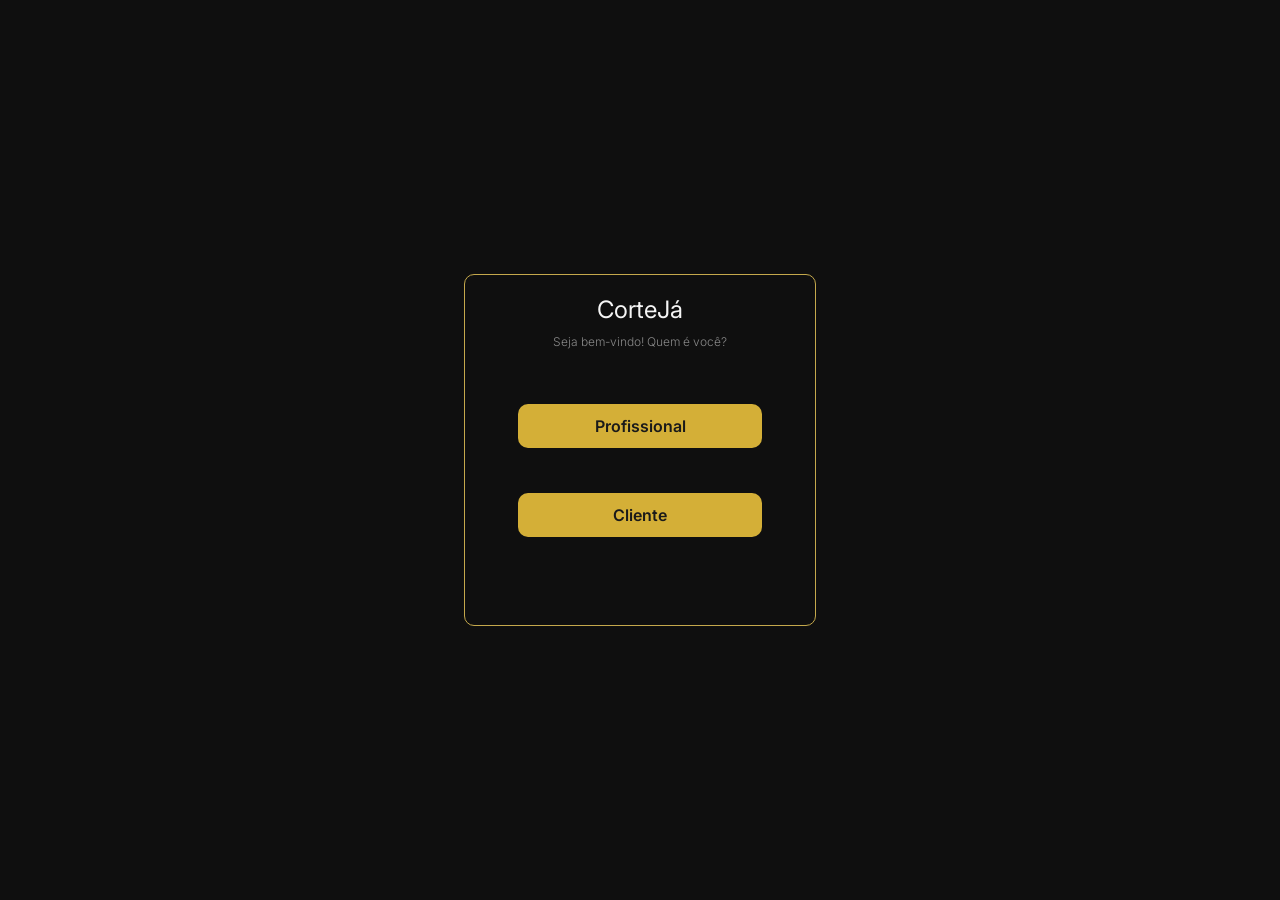
<file: frontend/index.html>
<!doctype html>
<html lang="en">
  <head>
    <meta charset="UTF-8" />
    <meta name="viewport" content="width=device-width, initial-scale=1.0" />
    <title>CorteJá</title>
    <link rel="stylesheet" href="style.css" />
  </head>
  <body>
    <main>
      <section>
        <h1>CorteJá</h1>
        <h2>Seja bem-vindo! Quem é você?</h2>
        <div>
          <a href="./barbeiro/login.html" class="barbeiro">Profissional</a>
        </div>
        <div>
          <a href="./cliente/login.html" class="cliente">Cliente</a>
        </div>
      </section>
    </main>
  </body>
</html>
</file>
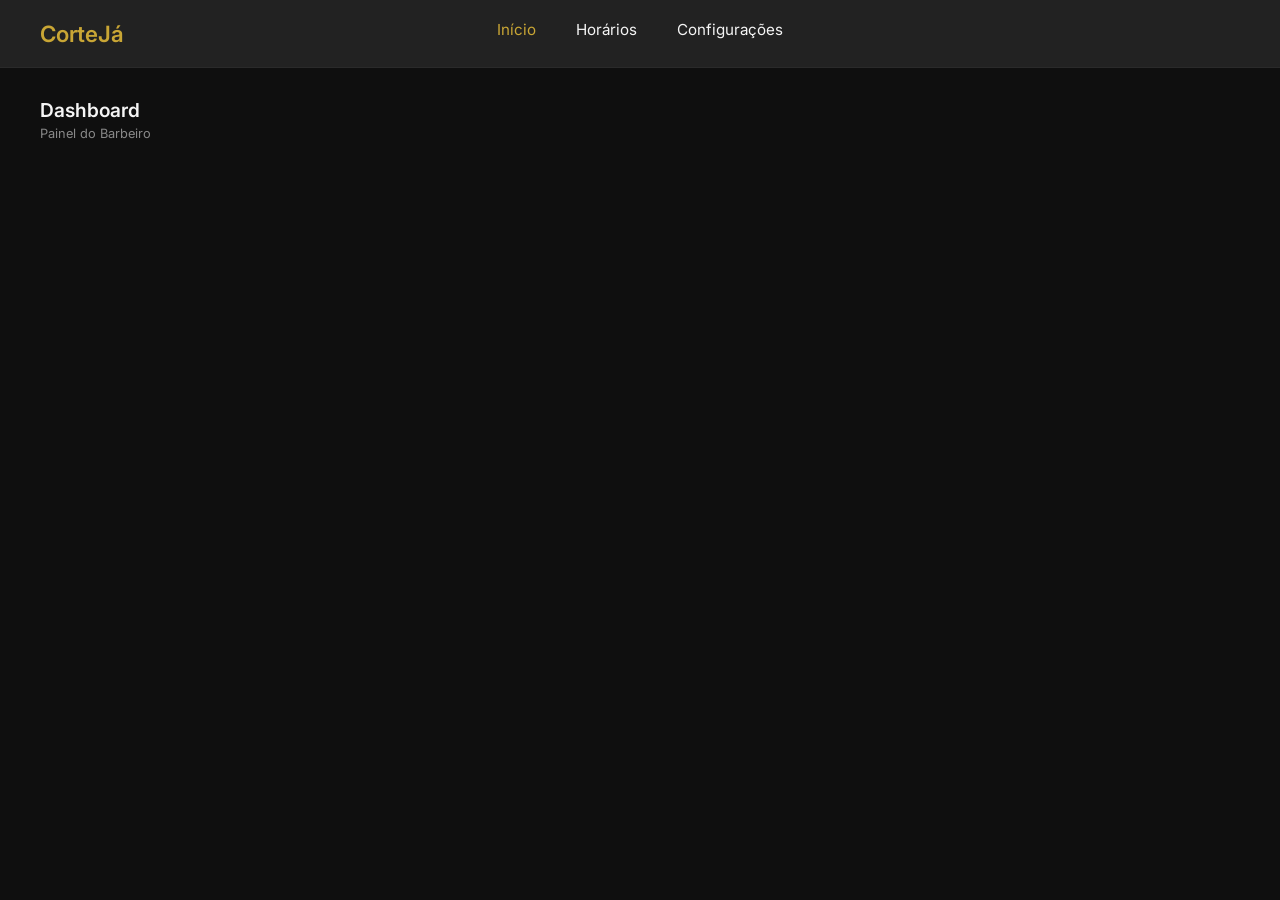
<file: frontend/barbeiro/calendario.html>
<!doctype html>
<html lang="en">
  <head>
    <meta charset="UTF-8" />
    <meta name="viewport" content="width=device-width, initial-scale=1.0" />
    <title>CorteJá</title>
    <link rel="stylesheet" href="./css/calendario.css" />
  </head>
  <body>
    <header>
      <h1>CorteJá</h1>
      <nav>
        <a href="" class="active">Início</a>
        <a href="" id="horario">Horários</a>
        <a href="">Configurações</a>
      </nav>
    </header>
    <main>
      <div class="titulo">
        <h2>Dashboard</h2>
        <p>Painel do Barbeiro</p>
      </div>
      <div id="calendario"></div>
      <div id="meuModal" class="modalEscondido">
        <div class="modalConteudo">
          <p>Você tem certeza que deseja cancelar?</p>
          <button id="sim">Sim</button>
          <button id="nao">Não</button>
        </div>
      </div>
    </main>
    <script src="./JavaScript/calendario.js"></script>
  </body>
</html>
</file>
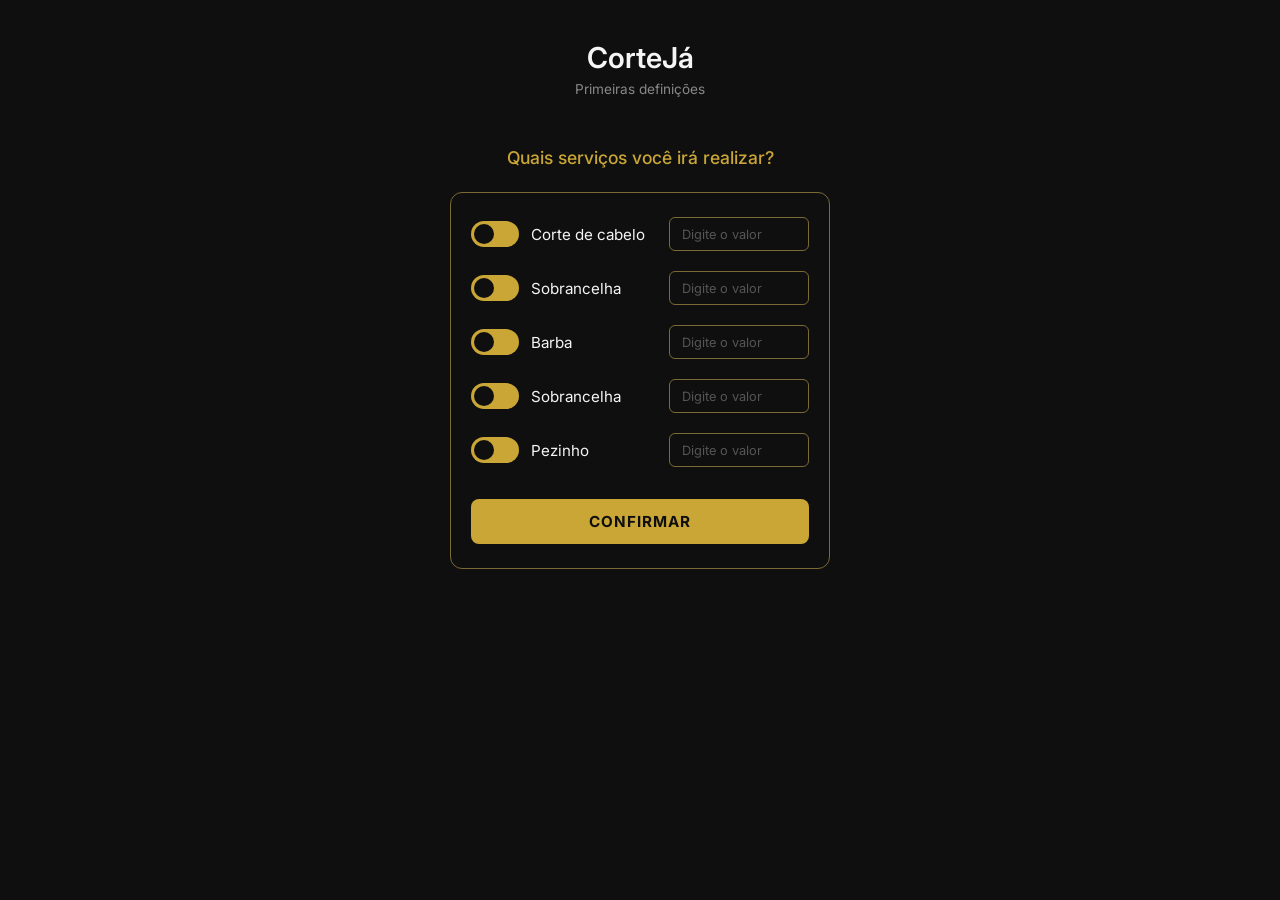
<file: frontend/barbeiro/config.html>
<!doctype html>
<html lang="en">
  <head>
    <meta charset="UTF-8" />
    <meta name="viewport" content="width=device-width, initial-scale=1.0" />
    <title>CorteJá</title>
    <link rel="stylesheet" href="./css/config.css" />
  </head>
  <body>
    <header>
      <h1>CorteJá</h1>
      <p>Primeiras definições</p>
    </header>

    <main>
      <h2>Quais serviços você irá realizar?</h2>
      <div class="servicos-container">
        <ul>
          <li>
            <label class="toggle-container">
              <input
                type="checkbox"
                class="servicos"
                id="checkCorte"
                data-nome="Corte"
              />
              <span class="toggle"></span>
              <span class="nome-servico">Corte de cabelo</span>
            </label>
            <input
              type="text"
              class="valor"
              id="valorCorte"
              placeholder="Digite o valor"
            />
          </li>
          <li>
            <label class="toggle-container">
              <input
                type="checkbox"
                class="servicos"
                id="checkSobrancelha"
                data-nome="Sobrancelha"
              />
              <span class="toggle"></span>
              <span class="nome-servico">Sobrancelha</span>
            </label>
            <input
              type="text"
              class="valor"
              id="valorSobrancelha"
              placeholder="Digite o valor"
            />
          </li>
          <li>
            <label class="toggle-container">
              <input
                type="checkbox"
                class="servicos"
                id="checkBarba"
                data-nome="Barba"
              />
              <span class="toggle"></span>
              <span class="nome-servico">Barba</span>
            </label>
            <input
              type="text"
              class="valor"
              id="valorBarba"
              placeholder="Digite o valor"
            />
          </li>
          <li>
            <label class="toggle-container">
              <input
                type="checkbox"
                class="servicos"
                id="checkSobrancelha2"
                data-nome="Sobrancelha2"
              />
              <span class="toggle"></span>
              <span class="nome-servico">Sobrancelha</span>
            </label>
            <input
              type="text"
              class="valor"
              id="valorSobrancelha2"
              placeholder="Digite o valor"
            />
          </li>
          <li>
            <label class="toggle-container">
              <input
                type="checkbox"
                class="servicos"
                id="checkPe"
                data-nome="Pézinho"
              />
              <span class="toggle"></span>
              <span class="nome-servico">Pezinho</span>
            </label>
            <input
              type="text"
              class="valor"
              id="valorPe"
              placeholder="Digite o valor"
            />
          </li>
        </ul>
        <button id="btnConfirma">Confirmar</button>
      </div>
    </main>

    <script src="./JavaScript/config.js"></script>
  </body>
</html>
</file>
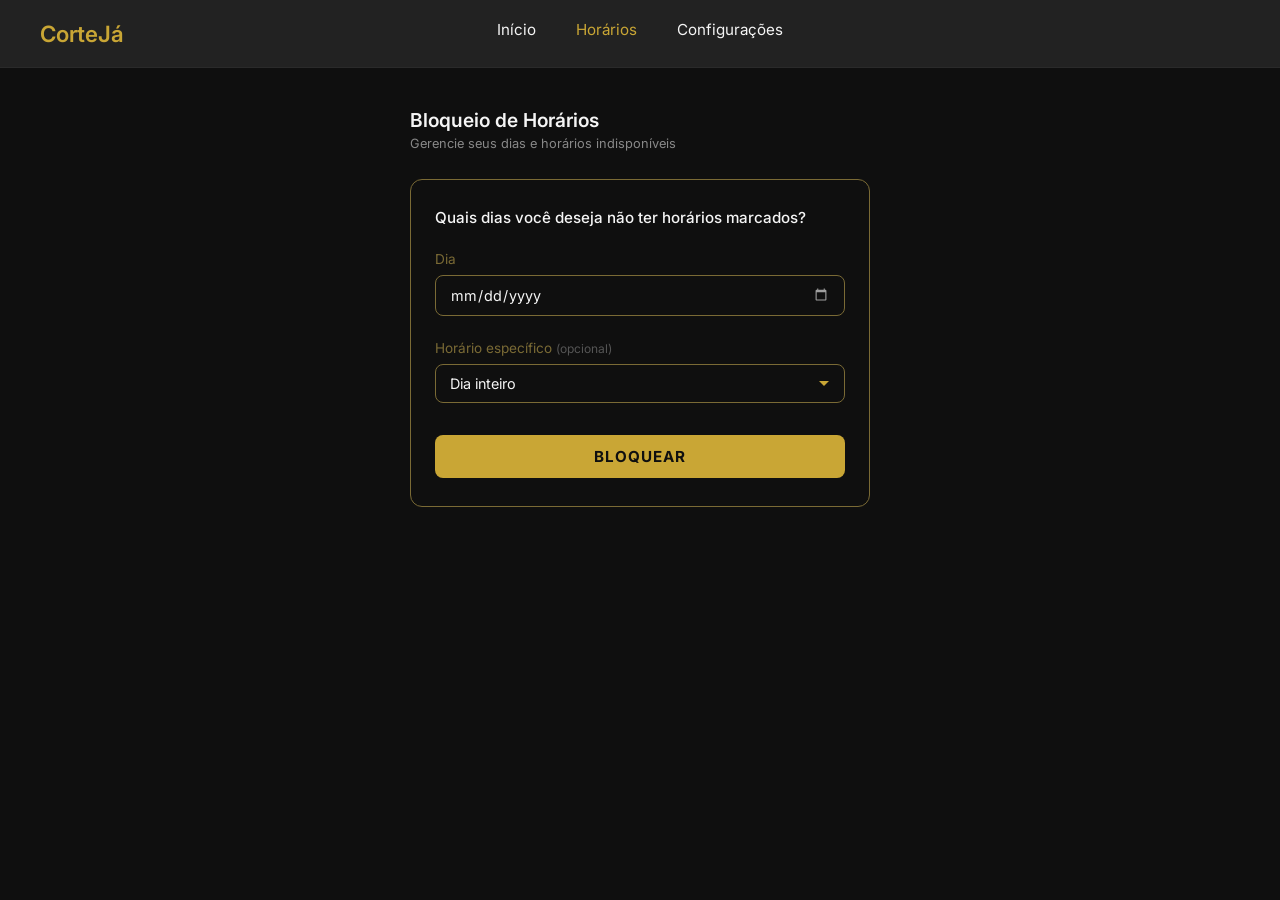
<file: frontend/barbeiro/horarios.html>
<!doctype html>
<html lang="en">
  <head>
    <meta charset="UTF-8" />
    <meta name="viewport" content="width=device-width, initial-scale=1.0" />
    <title>CorteJá</title>
    <link rel="stylesheet" href="./css/horarios.css" />
  </head>
  <body>
    <header>
      <h1>CorteJá</h1>
      <nav>
        <a href="" id="voltar">Início</a>
        <a href="" class="active">Horários</a>
        <a href="">Configurações</a>
      </nav>
    </header>
    <main>
      <div class="titulo">
        <h2>Bloqueio de Horários</h2>
        <p>Gerencie seus dias e horários indisponíveis</p>
      </div>
      <div class="card">
        <h3>Quais dias você deseja não ter horários marcados?</h3>
        <div class="campo">
          <label for="diaBloqueio">Dia</label>
          <input type="date" id="diaBloqueio" />
        </div>
        <div class="campo">
          <label for="horaBloqueio"
            >Horário específico <span>(opcional)</span></label
          >
          <select id="horaBloqueio"></select>
        </div>
        <button id="btnBloquear">Bloquear</button>
      </div>
    </main>
    <script src="./JavaScript/horarios.js"></script>
  </body>
</html>
</file>
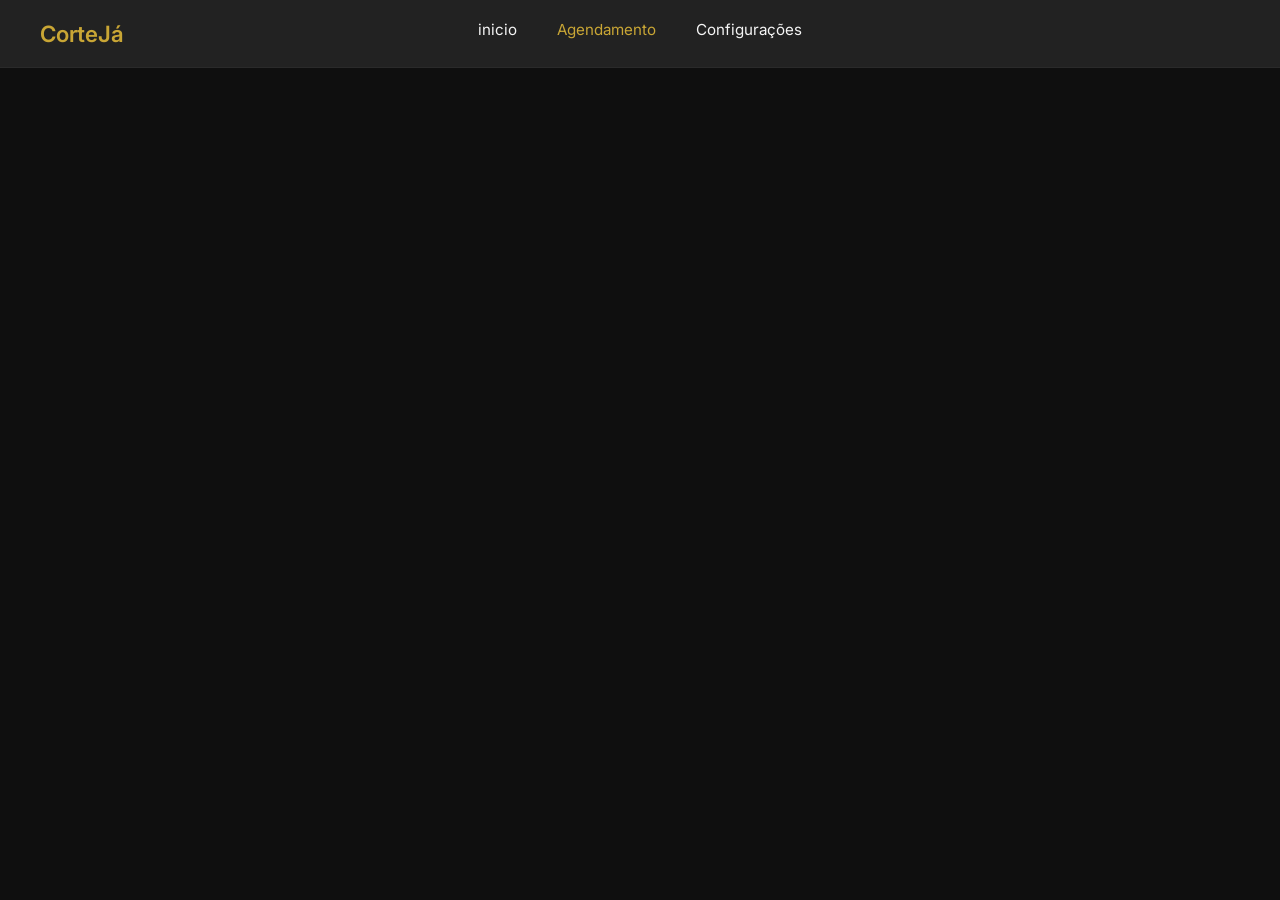
<file: frontend/cliente/agendamento-ativo.html>
<!doctype html>
<html lang="en">
  <head>
    <meta charset="UTF-8" />
    <meta name="viewport" content="width=device-width, initial-scale=1.0" />
    <title>CorteJá</title>
    <link rel="stylesheet" href="./css/agendamento-ativo.css" />
  </head>
  <body>
    <header>
      <h1>CorteJá</h1>
      <nav>
        <a href="" id="voltar">inicio</a>
        <a href="" class="active">Agendamento</a>
        <a href="">Configurações</a>
      </nav>
    </header>
    <main>
      <section>
        <div id="agendamentosAtivos"></div>
      </section>
      <div id="calendario"></div>
      <div id="meuModal" class="modalEscondido">
        <div class="modalConteudo">
          <p>Você tem certeza que deseja cancelar?</p>
          <button id="sim">Sim</button>
          <button id="nao">Não</button>
        </div>
      </div>
    </main>
    <script src="./JavaScript/agendamento-ativo.js"></script>
  </body>
</html>
</file>
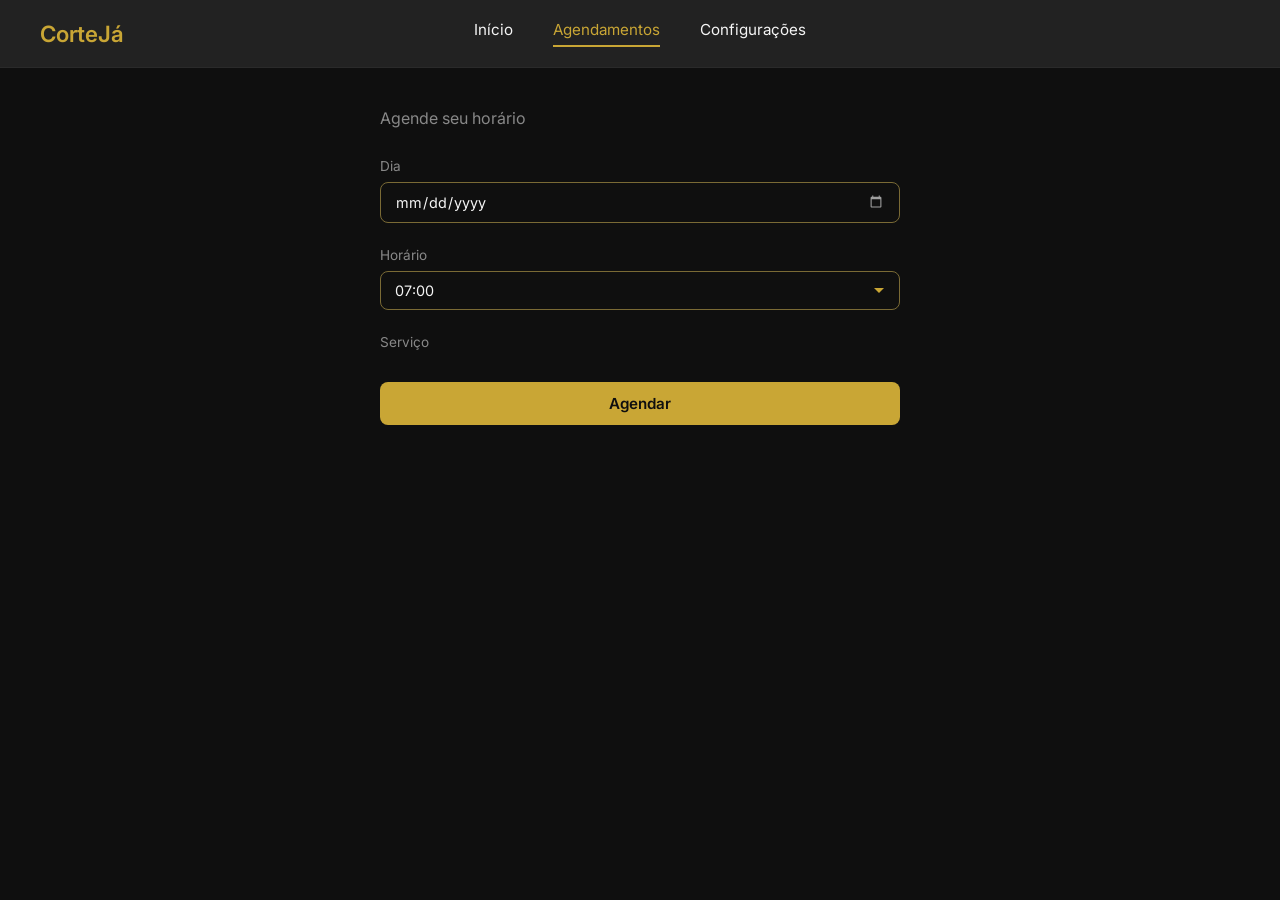
<file: frontend/cliente/agendamentos.html>
<!doctype html>
<html lang="en">
  <head>
    <meta charset="UTF-8" />
    <meta name="viewport" content="width=device-width, initial-scale=1.0" />
    <title>CorteJá</title>
    <link rel="stylesheet" href="./css/agendamento.css" />
  </head>
  <body>
    <header>
      <h1>CorteJá</h1>
      <nav>
        <a href="" id="voltar">Início</a>
        <a href="" class="active">Agendamentos</a>
        <a href="">Configurações</a>
      </nav>
    </header>
    <main>
      <h2>Agende seu horário</h2>
      <div class="agendamento-container">
        <div class="campo">
          <label for="data">Dia</label>
          <input type="date" id="data" />
        </div>
        <div class="campo">
          <label for="horario">Horário</label>
          <select id="horario"></select>
        </div>
        <div class="campo">
          <label>Serviço</label>
          <div id="servicos"></div>
        </div>
        <button id="btnAgendar">Agendar</button>
      </div>
    </main>
    <script src="./JavaScript/agendamentos.js"></script>
  </body>
</html>
</file>
<file: frontend/style.css>
@import url("https://fonts.googleapis.com/css2?family=Inter:wght@400;700&display=swap");
body {
  background-color: #0f0f0f;
  margin: 0;
  color: #f5f5f5;
  font-family: "Inter", sans-serif;
}
main {
  display: flex;
  width: 100vw;
  height: 100vh;
  place-content: center;
}

section {
  border: 1px solid #c4a84c;
  border-radius: 10px;
  text-align: center;
  place-self: center;
  width: 350px;
  height: 350px;
  display: flex;
  flex-direction: column;
  align-items: center;
}

h1 {
  font-weight: 400;
  margin-bottom: 0px;
}
h2 {
  font-size: 12px;
  font-weight: 300;
  color: #888888;
}

.barbeiro {
  margin-top: 45px;
}

.cliente,
.barbeiro {
  background-color: #d4af37;
  text-decoration: none;
  color: #1a1a1a;
  padding: 12px;
  border-radius: 10px;
  font-weight: 600;
  display: inline-block;
  width: 220px;
  margin-bottom: 45px;
}

.cliente:hover,
.barbeiro:hover {
  transition: 0.7s;
  background-color: #d4af37c3;
}
</file>
<file: frontend/barbeiro/css/calendario.css>
@import url("https://fonts.googleapis.com/css2?family=Inter:wght@400;700&display=swap");

* {
  box-sizing: border-box;
  margin: 0;
  padding: 0;
}

body {
  background-color: #0f0f0f;
  color: #f5f5f5;
  font-family: "Inter", sans-serif;
  min-height: 100vh;
}

header {
  position: relative;
  display: flex;
  align-items: center;
  padding: 20px 40px;
  background-color: #222222;
  border-bottom: 1px solid #2a2a2a;
}

header h1 {
  color: #c9a635;
  font-size: 1.4rem;
  font-weight: 600;
}

nav {
  position: absolute;
  left: 50%;
  transform: translateX(-50%);
  display: flex;
  gap: 40px;
}

nav a {
  color: #f5f5f5;
  text-decoration: none;
  font-size: 0.95rem;
  padding-bottom: 6px;
  border-bottom: 2px solid transparent;
}

nav a:hover {
  border-bottom: 2px solid #c9a635;
}

nav a.active {
  color: #c9a635;
}

main {
  padding: 30px 40px;
}

.titulo {
  margin-bottom: 24px;
}

.titulo h2 {
  font-size: 1.2rem;
  font-weight: 600;
  color: #f5f5f5;
}

.titulo p {
  font-size: 0.8rem;
  color: #888888;
  margin-top: 4px;
}

.cal-grid {
  display: grid;
  grid-template-columns: repeat(7, 1fr);
  border-left: 1px solid #7a6a35;
  border-top: 1px solid #7a6a35;
}

.cal-dia-semana {
  text-align: right;
  padding: 8px 10px;
  font-size: 0.8rem;
  color: #c9a635;
  border-right: 1px solid #7a6a35;
  border-bottom: 1px solid #7a6a35;
}

.cal-celula {
  text-align: right;
  padding: 8px 10px;
  font-size: 0.8rem;
  color: #c9a635;
  min-height: 100px;
  border-right: 1px solid #7a6a35;
  border-bottom: 1px solid #7a6a35;
  vertical-align: top;
}

.cal-celula.vazia {
  border-right: 1px solid #7a6a35;
  border-bottom: 1px solid #7a6a35;
}

.cal-celula.tem-agendamento {
  background-color: #111111;
}

.agendamento-item {
  display: flex;
  flex-direction: column;
  align-items: flex-start;
  margin-top: 6px;
  gap: 4px;
}

.agendamento-item span {
  font-size: 0.7rem;
  color: #f5f5f5;
}

.agendamento-item button {
  background: transparent;
  border: 1px solid #c9a635;
  color: #c9a635;
  font-size: 0.6rem;
  padding: 2px 6px;
  border-radius: 3px;
  cursor: pointer;
}

.modalEscondido {
  display: none;
}

.modalVisivel {
  display: flex;
  position: fixed;
  top: 50%;
  left: 50%;
  transform: translate(-50%, -50%);
  z-index: 3;
}

.modalConteudo {
  background-color: #1a1a1a;
  border: 1px solid #7a6a35;
  border-radius: 8px;
  padding: 24px;
  text-align: center;
  display: flex;
  flex-direction: column;
  gap: 16px;
  min-width: 280px;
}

.modalConteudo p {
  color: #f5f5f5;
  font-size: 0.95rem;
}

.modalConteudo button {
  padding: 8px 24px;
  border-radius: 6px;
  border: 1px solid #c9a635;
  background: transparent;
  color: #c9a635;
  cursor: pointer;
  font-family: "Inter", sans-serif;
}

.modalConteudo button:hover {
  background-color: #c9a635;
  color: #0f0f0f;
}
.cal-header {
  display: flex;
  justify-content: center;
  align-items: center;
  gap: 20px;
  padding: 16px 0;
  font-size: 0.9rem;
  color: #f5f5f5;
}

.cal-header button {
  background: transparent;
  border: none;
  color: #c9a635;
  font-size: 1.4rem;
  cursor: pointer;
}
</file>
<file: frontend/barbeiro/css/config.css>
@import url("https://fonts.googleapis.com/css2?family=Inter:wght@400;700&display=swap");

* {
  box-sizing: border-box;
  margin: 0;
  padding: 0;
}

body {
  background-color: #0f0f0f;
  color: #f5f5f5;
  font-family: "Inter", sans-serif;
  min-height: 100vh;
}

header {
  text-align: center;
  padding: 40px 0 20px;
}

header h1 {
  font-size: 1.8rem;
  font-weight: 600;
  color: #f5f5f5;
}

header p {
  font-size: 0.85rem;
  color: #888888;
  margin-top: 6px;
}

main {
  max-width: 420px;
  margin: 30px auto;
  padding: 0 20px;
}

main h2 {
  font-size: 1.1rem;
  font-weight: 500;
  color: #c9a635;
  margin-bottom: 24px;
  text-align: center;
}

ul {
  list-style: none;
  display: flex;
  flex-direction: column;
  gap: 20px;
}

li {
  display: flex;
  align-items: center;
  justify-content: space-between;
  gap: 16px;
}

/* Toggle switch */
.toggle-container {
  display: flex;
  align-items: center;
  gap: 12px;
  cursor: pointer;
}

.toggle-container input[type="checkbox"] {
  display: none;
}

.toggle {
  width: 48px;
  height: 26px;
  background-color: #c9a635;
  border-radius: 999px;
  position: relative;
  transition: background-color 0.2s;
  flex-shrink: 0;
}

.toggle::after {
  content: "";
  position: absolute;
  width: 20px;
  height: 20px;
  background-color: #0f0f0f;
  border-radius: 50%;
  top: 3px;
  left: 3px;
  transition: left 0.2s;
}

.toggle-container input:checked + .toggle::after {
  left: 25px;
}

.toggle-container input:not(:checked) + .toggle {
  background-color: #c9a635;
}

.nome-servico {
  font-size: 0.95rem;
  color: #f5f5f5;
  min-width: 100px;
}

/* Input valor */
.valor {
  border: 1px solid #7a6a35;
  border-radius: 6px;
  background: transparent;
  color: #f5f5f5;
  padding: 8px 12px;
  font-family: "Inter", sans-serif;
  font-size: 0.85rem;
  outline: none;
  width: 140px;
}

.valor::placeholder {
  color: #555555;
  font-size: 0.8rem;
}

.valor:focus {
  border-color: #c9a635;
}

#btnConfirma {
  background-color: #c9a635;
  color: #0f0f0f;
  border: none;
  border-radius: 8px;
  padding: 13px;
  font-family: "Inter", sans-serif;
  font-size: 0.95rem;
  font-weight: 700;
  cursor: pointer;
  text-transform: uppercase;
  letter-spacing: 1px;
  width: 100%;
  margin-top: 32px;
  transition: background-color 0.2s;
}

#btnConfirma:hover {
  background-color: #d4af37;
}

.servicos-container {
  border: 1px solid #7a6a35;
  border-radius: 12px;
  padding: 24px 20px;
}
</file>
<file: frontend/barbeiro/css/horarios.css>
@import url("https://fonts.googleapis.com/css2?family=Inter:wght@400;700&display=swap");

* {
  box-sizing: border-box;
  margin: 0;
  padding: 0;
}

body {
  background-color: #0f0f0f;
  color: #f5f5f5;
  font-family: "Inter", sans-serif;
  min-height: 100vh;
}

header {
  position: relative;
  display: flex;
  align-items: center;
  padding: 20px 40px;
  background-color: #222222;
  border-bottom: 1px solid #2a2a2a;
}

header h1 {
  color: #c9a635;
  font-size: 1.4rem;
  font-weight: 600;
}

nav {
  position: absolute;
  left: 50%;
  transform: translateX(-50%);
  display: flex;
  gap: 40px;
}

nav a {
  color: #f5f5f5;
  text-decoration: none;
  font-size: 0.95rem;
  padding-bottom: 6px;
  border-bottom: 2px solid transparent;
}

nav a:hover {
  border-bottom: 2px solid #c9a635;
}

nav a.active {
  color: #c9a635;
}

main {
  max-width: 500px;
  margin: 40px auto;
  padding: 0 20px;
}

.titulo {
  margin-bottom: 28px;
}

.titulo h2 {
  font-size: 1.2rem;
  font-weight: 600;
  color: #f5f5f5;
}

.titulo p {
  font-size: 0.8rem;
  color: #888888;
  margin-top: 4px;
}

.card {
  border: 1px solid #7a6a35;
  border-radius: 12px;
  padding: 28px 24px;
  display: flex;
  flex-direction: column;
  gap: 24px;
}

.card h3 {
  font-size: 0.95rem;
  font-weight: 500;
  color: #f5f5f5;
}

.campo {
  display: flex;
  flex-direction: column;
  gap: 8px;
}

.campo label {
  font-size: 0.85rem;
  color: #7a6a35;
}

.campo label span {
  font-size: 0.75rem;
  color: #555555;
}

.campo input {
  background: transparent;
  border: 1px solid #7a6a35;
  border-radius: 8px;
  color: #f5f5f5;
  padding: 10px 14px;
  font-family: "Inter", sans-serif;
  font-size: 0.9rem;
  outline: none;
}

.campo input:focus {
  border-color: #c9a635;
}

#btnBloquear {
  background-color: #c9a635;
  color: #0f0f0f;
  border: none;
  border-radius: 8px;
  padding: 12px;
  font-family: "Inter", sans-serif;
  font-size: 0.95rem;
  font-weight: 700;
  cursor: pointer;
  text-transform: uppercase;
  letter-spacing: 1px;
  transition: background-color 0.2s;
  margin-top: 8px;
}

#btnBloquear:hover {
  background-color: #d4af37;
}

.campo input::-webkit-calendar-picker-indicator {
  filter: invert(1);
  opacity: 0.6;
  cursor: pointer;
}

.campo select {
  background-color: #0f0f0f;
  border: 1px solid #7a6a35;
  border-radius: 8px;
  color: #f5f5f5;
  padding: 10px 14px;
  font-family: "Inter", sans-serif;
  font-size: 0.9rem;
  outline: none;
  width: 100%;
  cursor: pointer;
  appearance: none;
  background-image: url("data:image/svg+xml,%3Csvg xmlns='http://www.w3.org/2000/svg' width='12' height='12' viewBox='0 0 12 12'%3E%3Cpath fill='%23c9a635' d='M6 8L1 3h10z'/%3E%3C/svg%3E");
  background-repeat: no-repeat;
  background-position: right 14px center;
}

.campo select option {
  background-color: #1a1a1a;
  color: #f5f5f5;
}
</file>
<file: frontend/cliente/css/agendamento-ativo.css>
@import url("https://fonts.googleapis.com/css2?family=Inter:wght@400;700&display=swap");

* {
  box-sizing: border-box;
}

body {
  background-color: #0f0f0f;
  margin: 0;
  color: #f5f5f5;
  font-family: "Inter", sans-serif;
}

header {
  position: relative;
  display: flex;
  align-items: center;
  padding: 20px 40px;
  background-color: #222222;
  border-bottom: 1px solid #2a2a2a;
}

header h1 {
  color: #c9a635;
  font-size: 1.4rem;
  font-weight: 600;
  margin: 0;
}

header nav,
header a {
  position: absolute;
  left: 50%;
  transform: translateX(-50%);
  display: flex;
  gap: 40px;
}

header a {
  color: #f5f5f5;
  text-decoration: none;
  font-size: 0.95rem;
  padding-bottom: 6px;
  position: static;
  transform: none;
  left: auto;
  display: inline;
  border-bottom: 2px solid transparent;
  gap: 0;
}

header a.active {
  color: #c9a635;
}

header a:hover {
  border-bottom: 2px solid #c9a635;
}

main {
  padding: 20px 0;
}

#agendamentosAtivos h2 {
  font-size: 1rem;
  font-weight: 400;
  color: #888888;
  margin: 0 0 10px 40px;
}

.modalEscondido {
  display: none;
}

.modalVisivel {
  display: flex;
  position: fixed;
  top: 50%;
  left: 50%;
  transform: translate(-50%, -50%);
  z-index: 3;
}

.modalConteudo {
  background-color: #1a1a1a;
  border: 1px solid #7a6a35;
  border-radius: 8px;
  padding: 24px;
  text-align: center;
  display: flex;
  flex-direction: column;
  gap: 16px;
  min-width: 280px;
}

.modalConteudo p {
  color: #f5f5f5;
  font-size: 0.95rem;
  margin: 0;
}

.modalConteudo button {
  padding: 8px 24px;
  border-radius: 6px;
  border: 1px solid #c9a635;
  background: transparent;
  color: #c9a635;
  cursor: pointer;
  font-family: "Inter", sans-serif;
  font-size: 0.85rem;
}

.modalConteudo button:hover {
  background-color: #c9a635;
  color: #0f0f0f;
}

.cal-grid {
  display: grid;
  grid-template-columns: repeat(7, 1fr);
  border-left: 1px solid #7a6a35;
  border-top: 1px solid #7a6a35;
  margin: 0 40px;
}

.cal-dia-semana {
  text-align: right;
  padding: 8px 10px;
  font-size: 0.8rem;
  color: #c9a635;
  border-right: 1px solid #7a6a35;
  border-bottom: 1px solid #7a6a35;
}

.cal-celula {
  text-align: right;
  padding: 8px 10px;
  font-size: 0.8rem;
  color: #c9a635;
  min-height: 90px;
  border-right: 1px solid #7a6a35;
  border-bottom: 1px solid #7a6a35;
}

.cal-celula.agendado {
  background-color: #0f0f0f;
  color: #c9a635;
}

.cal-celula.vazia {
  border-right: 1px solid #7a6a35;
  border-bottom: 1px solid #7a6a35;
}

.cal-celula span {
  display: block;
  font-size: 0.7rem;
  color: #f5f5f5;
  text-align: left;
  margin-top: 8px;
}

.cal-celula button {
  margin-top: 6px;
  background: transparent;
  border: 1px solid #c9a635;
  color: #c9a635;
  font-size: 0.65rem;
  padding: 3px 8px;
  cursor: pointer;
  border-radius: 3px;
  display: block;
}

.cal-header {
  display: flex;
  justify-content: center;
  align-items: center;
  gap: 20px;
  padding: 20px 40px;
  font-size: 0.9rem;
  color: #f5f5f5;
}

.cal-header button {
  background: transparent;
  border: none;
  color: #c9a635;
  font-size: 1.2rem;
  cursor: pointer;
}
</file>
<file: frontend/cliente/css/agendamento.css>
@import url("https://fonts.googleapis.com/css2?family=Inter:wght@400;700&display=swap");

* {
  box-sizing: border-box;
}

body {
  background-color: #0f0f0f;
  margin: 0;
  color: #f5f5f5;
  font-family: "Inter", sans-serif;
}

header {
  position: relative;
  display: flex;
  align-items: center;
  padding: 20px 40px;
  background-color: #222222;
  border-bottom: 1px solid #2a2a2a;
}

header h1 {
  color: #c9a635;
  font-size: 1.4rem;
  font-weight: 600;
  margin: 0;
}

nav {
  position: absolute;
  left: 50%;
  transform: translateX(-50%);
  display: flex;
  gap: 40px;
}

nav a {
  color: #f5f5f5;
  text-decoration: none;
  font-size: 0.95rem;
  padding-bottom: 6px;
  border-bottom: 2px solid transparent;
  cursor: pointer;
  transition: color 0.2s;
}

nav a:hover {
  border-bottom: 2px solid #c9a635;
}

nav a.active {
  color: #c9a635;
  border-bottom: 2px solid #c9a635;
}

main {
  padding: 40px;
  max-width: 600px;
  margin: 0 auto;
}

main h2 {
  font-size: 1rem;
  font-weight: 400;
  color: #888888;
  margin: 0 0 30px;
}

.agendamento-container {
  display: flex;
  flex-direction: column;
  gap: 24px;
}

.campo {
  display: flex;
  flex-direction: column;
  gap: 8px;
}

.campo label {
  font-size: 0.85rem;
  color: #888888;
}

.campo input {
  background: transparent;
  border: 1px solid #7a6a35;
  border-radius: 8px;
  color: #f5f5f5;
  padding: 10px 14px;
  font-family: "Inter", sans-serif;
  font-size: 0.9rem;
  outline: none;
}

.campo input:focus {
  border-color: #c9a635;
}

#servicos {
  display: flex;
  flex-direction: column;
  gap: 12px;
}

#servicos div {
  display: flex;
  align-items: center;
  gap: 12px;
  padding: 12px 16px;
  border: 1px solid #7a6a35;
  border-radius: 8px;
  cursor: pointer;
}

#servicos div:hover {
  border-color: #c9a635;
}

#servicos input[type="radio"] {
  accent-color: #c9a635;
  width: 16px;
  height: 16px;
}

#servicos label {
  color: #f5f5f5;
  font-size: 0.9rem;
  cursor: pointer;
}

#btnAgendar {
  background-color: #c9a635;
  color: #0f0f0f;
  border: none;
  border-radius: 8px;
  padding: 12px;
  font-family: "Inter", sans-serif;
  font-size: 0.95rem;
  font-weight: 600;
  cursor: pointer;
  transition: background-color 0.2s;
}

#btnAgendar:hover {
  background-color: #d4af37;
}

.campo select {
  background: transparent;
  border: 1px solid #7a6a35;
  border-radius: 8px;
  color: #f5f5f5;
  padding: 10px 14px;
  font-family: "Inter", sans-serif;
  font-size: 0.9rem;
  outline: none;
  width: 100%;
  cursor: pointer;
  appearance: none;
  background-image: url("data:image/svg+xml,%3Csvg xmlns='http://www.w3.org/2000/svg' width='12' height='12' viewBox='0 0 12 12'%3E%3Cpath fill='%23c9a635' d='M6 8L1 3h10z'/%3E%3C/svg%3E");
  background-repeat: no-repeat;
  background-position: right 14px center;
  background-color: #0f0f0f;
}

.campo select:focus {
  border-color: #c9a635;
}

.campo select option {
  background-color: #1a1a1a;
  color: #f5f5f5;
}

.campo input::-webkit-calendar-picker-indicator {
  filter: invert(1);
  opacity: 0.6;
  cursor: pointer;
}
</file>
